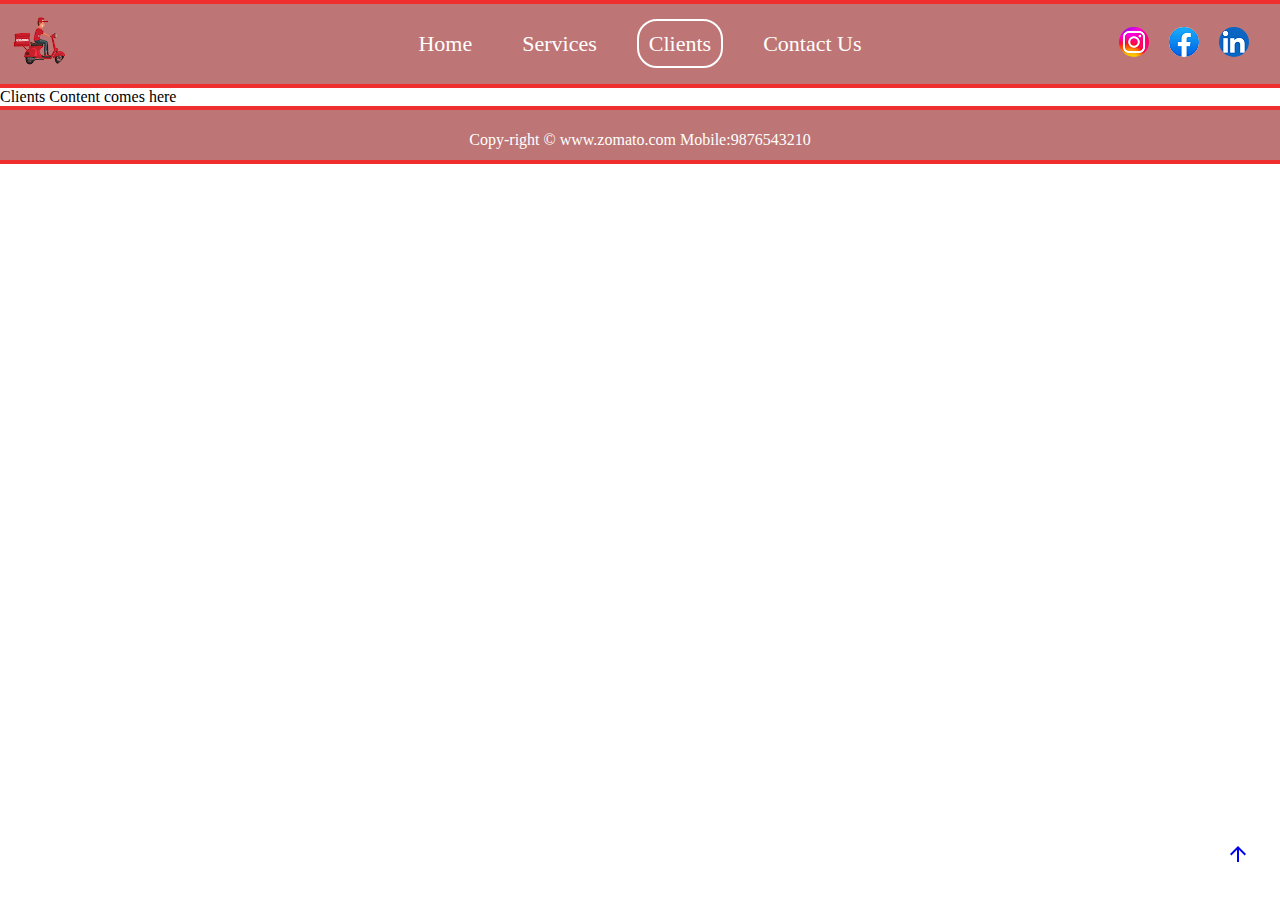
<file: clients.html>
<!DOCTYPE html>
<html lang="en">
<head>
    <link rel="stylesheet" href="style.css"> 
    <link rel="preconnect" href="https://fonts.googleapis.com">
    <link rel="preconnect" href="https://fonts.gstatic.com" crossorigin>
    <link href="https://fonts.googleapis.com/css2?family=Abril+Fatface&family=Lobster&display=swap" rel="stylesheet">
    <link href="https://fonts.googleapis.com/css2?family=Poppins:wght@600&display=swap" rel="stylesheet">
    <link href="https://fonts.googleapis.com/css2?family=Poppins&display=swap" rel="stylesheet">


    <meta charset="UTF-8">
    <meta http-equiv="X-UA-Compatible" content="IE=edge">
    <meta name="viewport" content="width=device-width, initial-scale=1.0">
    <title>Zomato Online Food Delivery Services</title>
    <link rel="icon" type="image/x-icon" href="favicon.png">
    <link rel="stylesheet" href="https://fonts.googleapis.com/css2?family=Material+Symbols+Outlined:opsz,wght,FILL,GRAD@48,400,0,0" />
    
</head>
<body>
    <div id="top">
        <a href="#Homecontent"><span class="material-symbols-outlined">
            arrow_upward
            </span></a>
    </div>
    

   <hr class="hr1"> 
   <!-- Navigation Bar Starts Here -->
    <div id="navbar">

        <!-- logo  -->
        <div id="logo">
            <marquee behavior="" direction="right" scrollamount="5">
                <img src="logo1.png" alt="Zomato" title="Zomato online food delivey services" id="logoimg">
            </marquee>
           
        </div>


        <!-- Navigation links  -->
        <div id="navlinks">
            <ul id="links">
                <li class="linkitem" ><a href="index.html" class="linka ">Home</a></li>
                <li class="linkitem"><a href="services.html" class="linka "> Services</a></li>
                <li class="linkitem"><a href="clients.html" class="linka currentpage">Clients</a></li>
                <li class="linkitem"><a href="contactus.html" class="linka">Contact Us</a></li>
            </ul>

        </div>
    
        <div id="socialmedia">

            <a href="https://www.instagram.com/" target="_blank"> <img src="instagram.png" alt="instagram" title="My instagram page"></a>
                 &nbsp;&nbsp;&nbsp; 
                <a href="https://www.facebook.com/" target="_blank"> <img src="fb.png" alt="Facebook" title="My facebook page"></a>
                &nbsp; &nbsp;
                <a href="https://in.linkedin.com/" target="_blank"> <img src="in.png" alt="Linkedin" title="My linkedin page"></a>
                
        </div>    

    </div>
     

   <!-- Navigation Bar Ends Here -->

   <!-- Content of the page starts here  -->
   <hr class="hr1">
<div id="clientscontent">
    Clients Content comes here 

</div>



   <!-- Content of the page ends here  -->

 <!-- Footer starts here  -->
 <hr class="hr1">
 <div id="footer">
    Copy-right &copy; www.zomato.com Mobile:9876543210

</div>
        <!-- Footer ends here  -->


   <hr class="hr1">

</body>
</html>
</file>
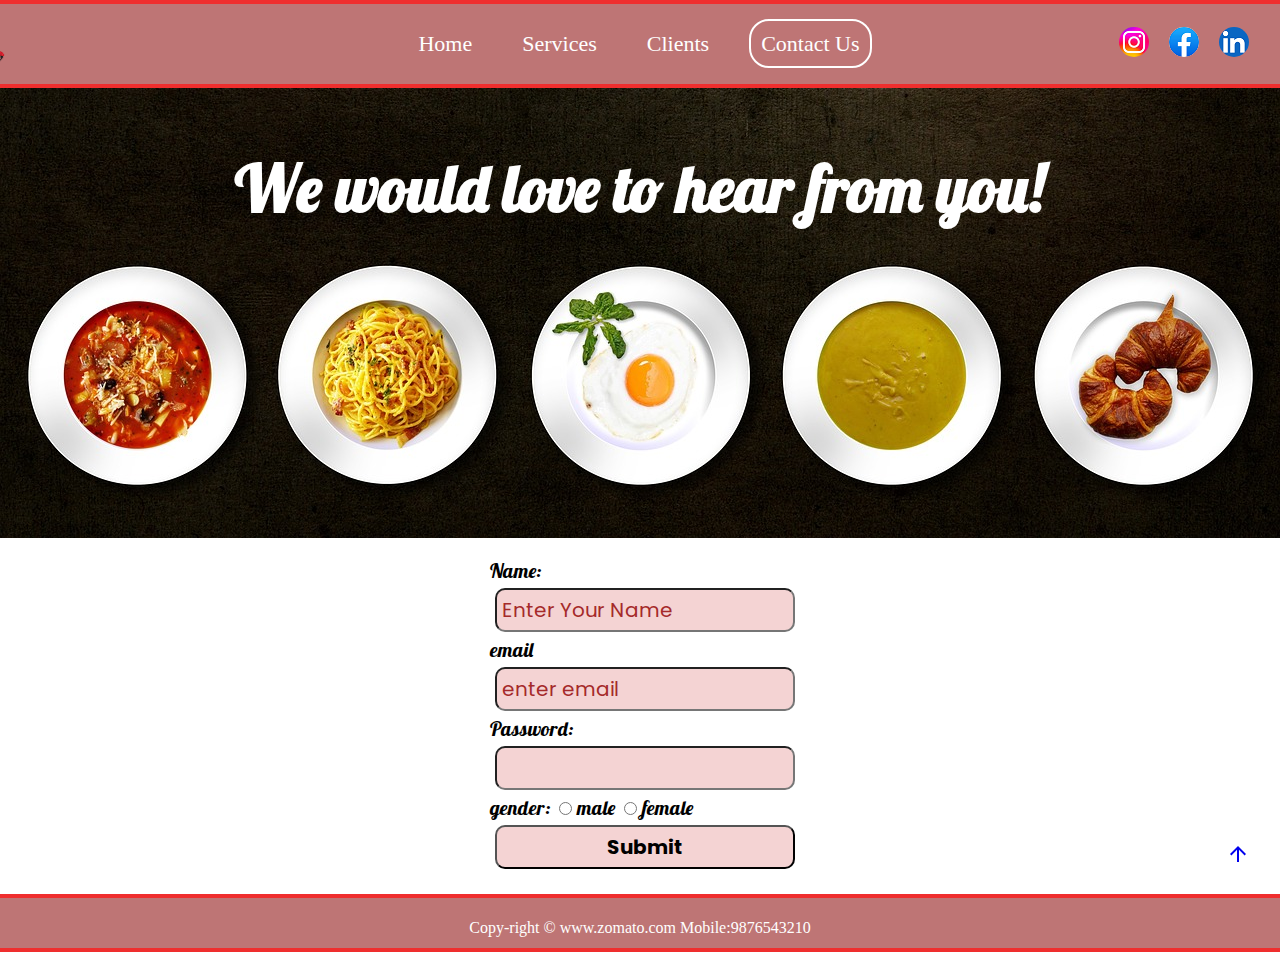
<file: contactus.html>
<!DOCTYPE html>
<html lang="en">
<head>
    <link rel="stylesheet" href="style.css"> 
    <link rel="preconnect" href="https://fonts.googleapis.com">
    <link rel="preconnect" href="https://fonts.gstatic.com" crossorigin>
    <link href="https://fonts.googleapis.com/css2?family=Abril+Fatface&family=Lobster&display=swap" rel="stylesheet">
    <link href="https://fonts.googleapis.com/css2?family=Poppins:wght@600&display=swap" rel="stylesheet">
    <link href="https://fonts.googleapis.com/css2?family=Poppins&display=swap" rel="stylesheet">

    <meta charset="UTF-8">
    <meta http-equiv="X-UA-Compatible" content="IE=edge">
    <meta name="viewport" content="width=device-width, initial-scale=1.0">
    <title>Zomato Online Food Delivery Services</title>
    <link rel="icon" type="image/x-icon" href="favicon.png">
    <link rel="stylesheet" href="https://fonts.googleapis.com/css2?family=Material+Symbols+Outlined:opsz,wght,FILL,GRAD@48,400,0,0" />
    
</head>
<body>
    <div id="top">
        <a href="#Homecontent"><span class="material-symbols-outlined">
            arrow_upward
            </span></a>
    </div>
    

   <hr class="hr1"> 
   <!-- Navigation Bar Starts Here -->
    <div id="navbar">

        <!-- logo  -->
        <div id="logo">
            <marquee behavior="" direction="right" scrollamount="5">
                <img src="logo1.png" alt="Zomato" title="Zomato online food delivey services" id="logoimg">
            </marquee>
           
        </div>


        <!-- Navigation links  -->
        <div id="navlinks">
            <ul id="links">
                <li class="linkitem" ><a href="index.html" class="linka ">Home</a></li>
                <li class="linkitem"><a href="services.html" class="linka "> Services</a></li>
                <li class="linkitem"><a href="clients.html" class="linka ">Clients</a></li>
                <li class="linkitem"><a href="contactus.html" class="linka currentpage">Contact Us</a></li>
            </ul>

        </div>
    
        <div id="socialmedia">

            <a href="https://www.instagram.com/" target="_blank"> <img src="instagram.png" alt="instagram" title="My instagram page"></a>
                 &nbsp;&nbsp;&nbsp; 
                <a href="https://www.facebook.com/" target="_blank"> <img src="fb.png" alt="Facebook" title="My facebook page"></a>
                &nbsp; &nbsp;
                <a href="https://in.linkedin.com/" target="_blank"> <img src="in.png" alt="Linkedin" title="My linkedin page"></a>
                
        </div>    

    </div>
     

   <!-- Navigation Bar Ends Here -->

   <!-- Content of the page starts here  -->
   <hr class="hr1">
<div id="contactuscontent">
    <h1 id="contactfood">
        We would love to hear from you!
    </h1>

</div>

<div id="contactform">
    <form action="thankyou.html" method="get">
            <div class="formgroup">
                <label for="uname">Name:</label>
            
                <input type="text" name="uname" id="uname" placeholder="Enter Your Name" required placeholder="enter your password">
            </div>
            <div class="formgroup">
                <label for="uemail">email</label>
                <input type="email" uname="uemail" id="uemail" placeholder="enter email"required>
            </div>
            <div>
                <div class="formgroup">
                    <label for="psw">Password:</label>
                    <input type="password" name="psw" id="psw" required>
                </div>
            </div>
            <div class="formgroup">
                <label for="gender">gender:</label>
                <input type="radio" name="gender" id="gender" value="male">male
                <input type="radio" name="gender" id="gender" value="female">female
            </div>
            <div class="formgroup"></div>

            <div class="formgroup">
                <input type="submit" class="submitbutton">
            </div>

    </form>

</div>

   <!-- Content of the page ends here  -->

 <!-- Footer starts here  -->
 <hr class="hr1">
 <div id="footer">
    Copy-right &copy; www.zomato.com Mobile:9876543210

</div>
        <!-- Footer ends here  -->


   <hr class="hr1">

</body>
</html>
</file>
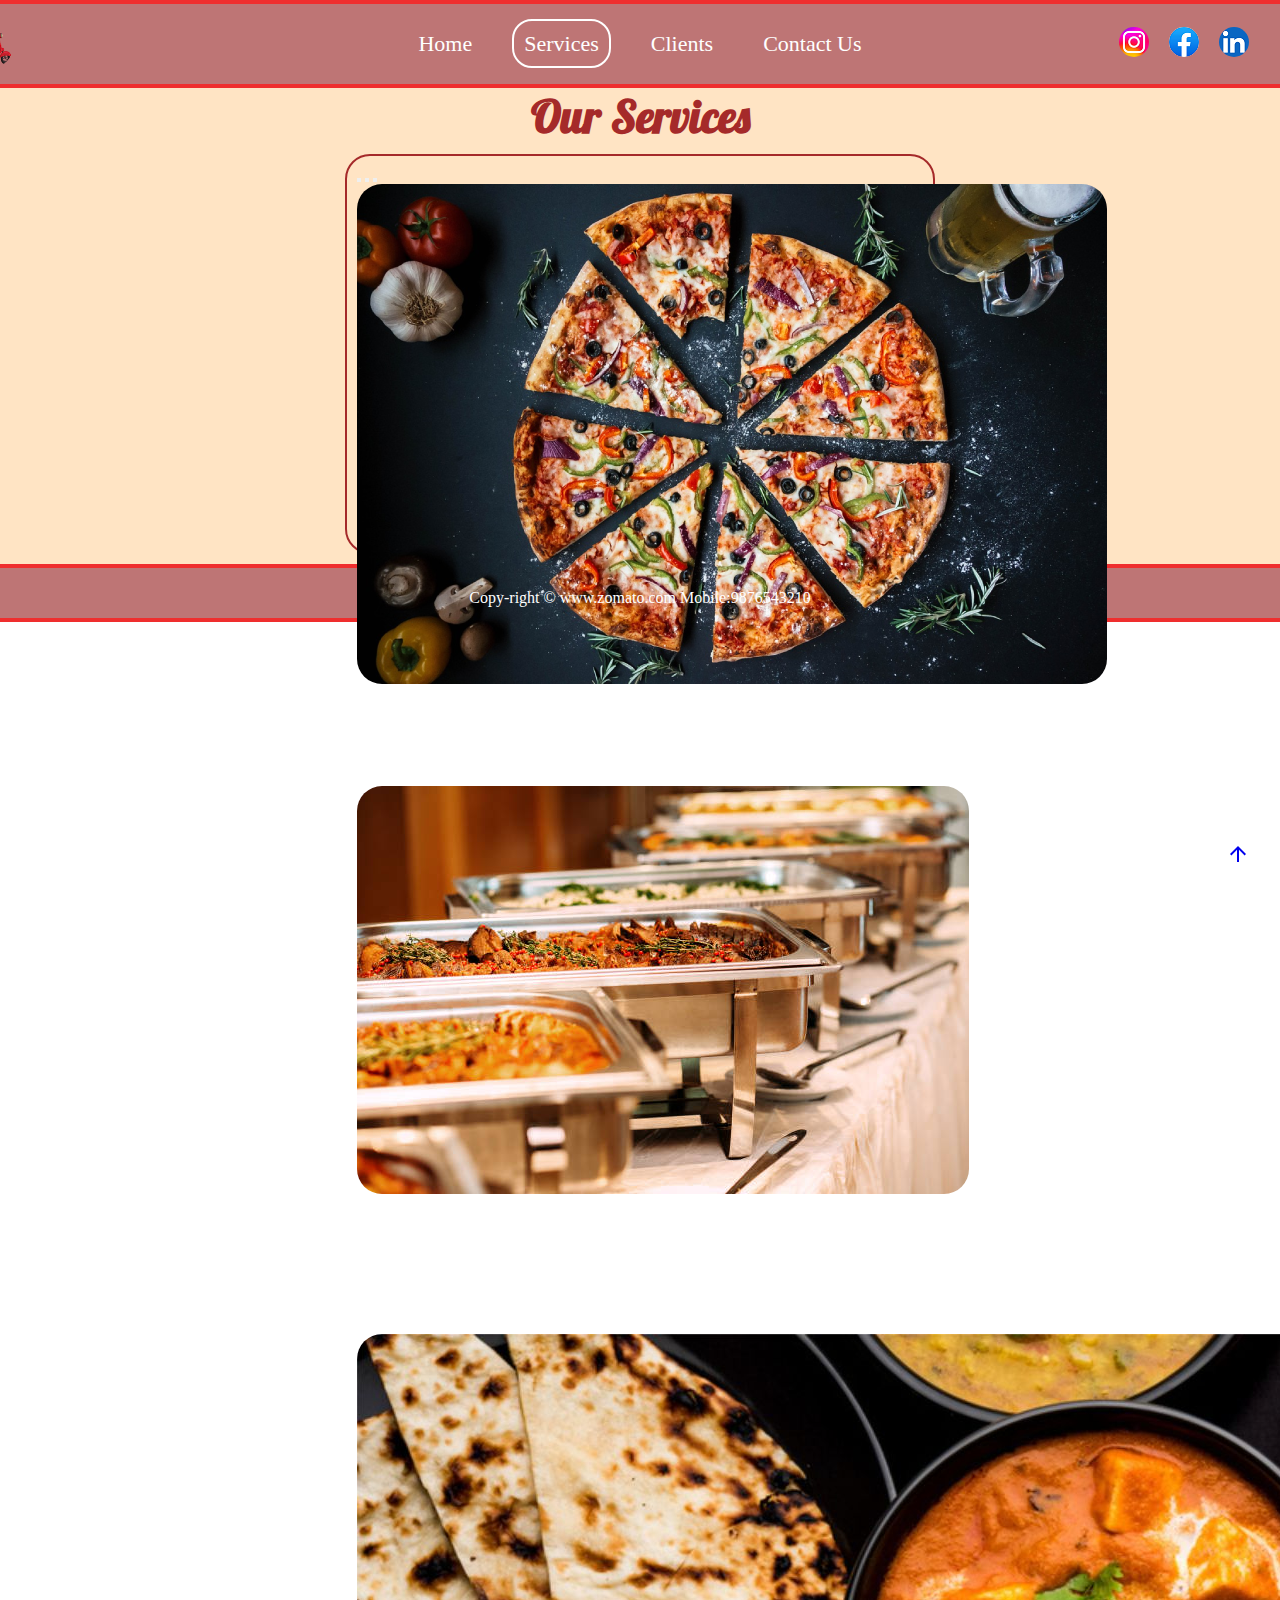
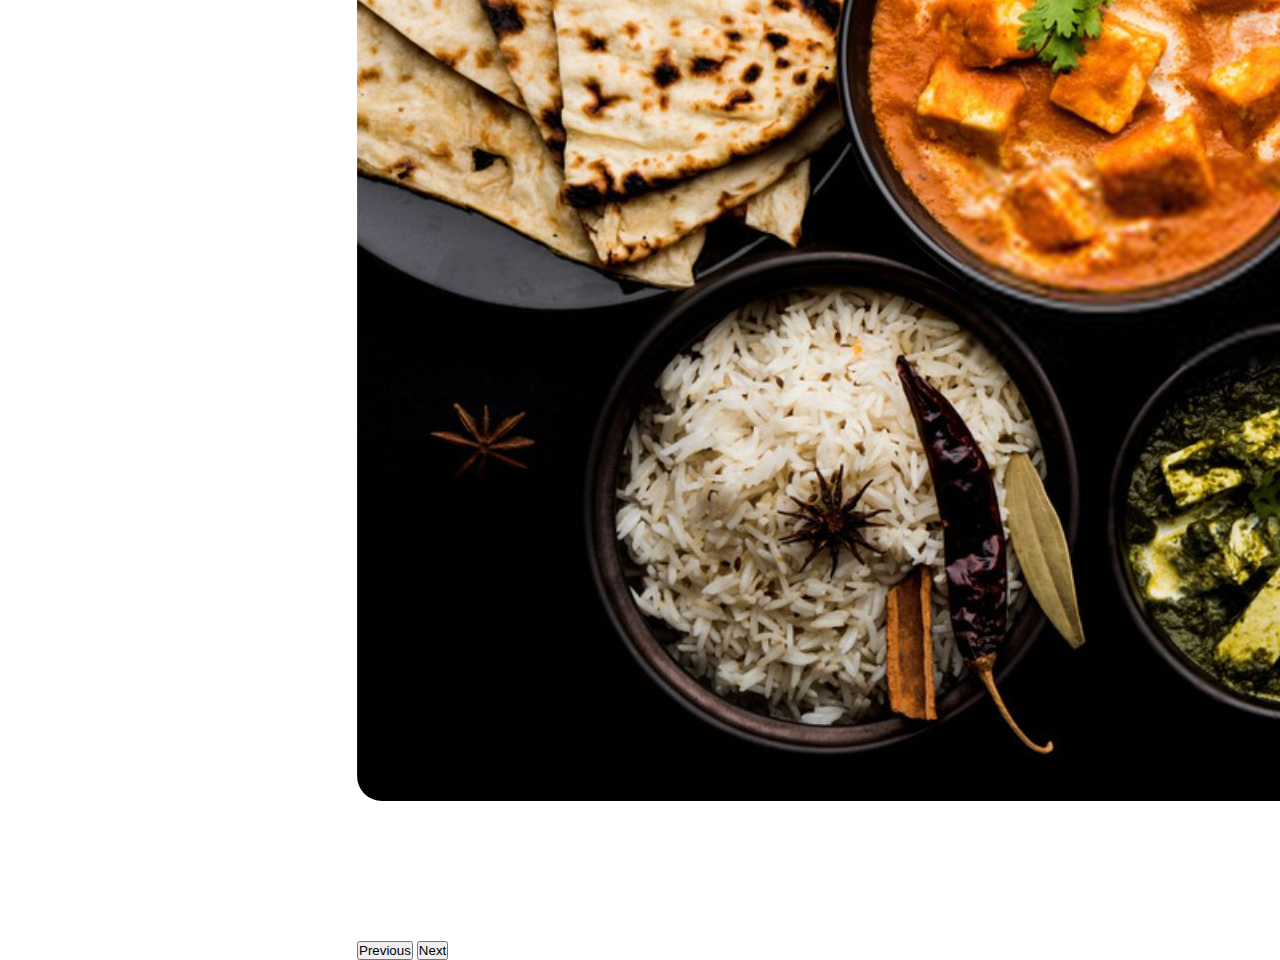
<file: services.html>
<!DOCTYPE html>
<html lang="en">
<head>
    <link rel="stylesheet" href="style.css"> 
    <link rel="preconnect" href="https://fonts.googleapis.com">
    <link rel="preconnect" href="https://fonts.gstatic.com" crossorigin>
    <link href="https://fonts.googleapis.com/css2?family=Abril+Fatface&family=Lobster&display=swap" rel="stylesheet">
    <link href="https://fonts.googleapis.com/css2?family=Poppins:wght@600&display=swap" rel="stylesheet">
    <link href="https://fonts.googleapis.com/css2?family=Poppins&display=swap" rel="stylesheet">
    <link href="https://cdn.jsdelivr.net/npm/bootstrap@5.3.0/dist/css/bootstrap.min.css" rel="stylesheet" integrity="sha384-9ndCyUaIbzAi2FUVXJi0CjmCapSmO7SnpJef0486qhLnuZ2cdeRhO02iuK6FUUVM" crossorigin="anonymous">
    <script src="https://cdn.jsdelivr.net/npm/bootstrap@5.3.0/dist/js/bootstrap.bundle.min.js" integrity="sha384-geWF76RCwLtnZ8qwWowPQNguL3RmwHVBC9FhGdlKrxdiJJigb/j/68SIy3Te4Bkz" crossorigin="anonymous"></script> 
    <meta charset="UTF-8">
    <meta http-equiv="X-UA-Compatible" content="IE=edge">
    <meta name="viewport" content="width=device-width, initial-scale=1.0">
    <title>Zomato Online Food Delivery Services</title>
    <link rel="icon" type="image/x-icon" href="favicon.png">
    <link rel="stylesheet" href="https://fonts.googleapis.com/css2?family=Material+Symbols+Outlined:opsz,wght,FILL,GRAD@48,400,0,0" />
    
</head>
<body>
    <div id="top">
        <a href="#Homecontent"><span class="material-symbols-outlined">
            arrow_upward
            </span></a>
    </div>
    

   <hr class="hr1"> 
   <!-- Navigation Bar Starts Here -->
    <div id="navbar">

        <!-- logo  -->
        <div id="logo">
            <marquee behavior="" direction="right" scrollamount="5">
                <img src="logo1.png" alt="Zomato" title="Zomato online food delivey services" id="logoimg">
            </marquee>
           
        </div>


        <!-- Navigation links  -->
        <div id="navlinks">
            <ul id="links">
                <li class="linkitem" ><a href="index.html" class="linka ">Home</a></li>
                <li class="linkitem"><a href="services.html" class="linka currentpage"> Services</a></li>
                <li class="linkitem"><a href="clients.html" class="linka">Clients</a></li>
                <li class="linkitem"><a href="contactus.html" class="linka">Contact Us</a></li>
            </ul>

        </div>
    
        <div id="socialmedia">

            <a href="https://www.instagram.com/" target="_blank"> <img src="instagram.png" alt="instagram" title="My instagram page"></a>
                 &nbsp;&nbsp;&nbsp; 
                <a href="https://www.facebook.com/" target="_blank"> <img src="fb.png" alt="Facebook" title="My facebook page"></a>
                &nbsp; &nbsp;
                <a href="https://in.linkedin.com/" target="_blank"> <img src="in.png" alt="Linkedin" title="My linkedin page"></a>
                
        </div>    

    </div>
     

   <!-- Navigation Bar Ends Here -->

   <!-- Content of the page starts here  -->
    <hr class="hr1">
    <div id="servicescontent">
    <h1 class="servicesh1">
        Our Services 
    </h1>
    <div class="servicesbox">
        <div id="carouselExampleCaptions" class="carousel slide">
            <div class="carousel-indicators">
              <button type="button" data-bs-target="#carouselExampleCaptions" data-bs-slide-to="0" class="active" aria-current="true" aria-label="Slide 1"></button>
              <button type="button" data-bs-target="#carouselExampleCaptions" data-bs-slide-to="1" aria-label="Slide 2"></button>
              <button type="button" data-bs-target="#carouselExampleCaptions" data-bs-slide-to="2" aria-label="Slide 3"></button>
            </div>
            <div class="carousel-inner">
              <div class="carousel-item active">
                <img src="pizza.png" class="d-block w-100" alt="...">
                <div class="carousel-caption d-none d-md-block">
                  <h5>Food ordering</h5>
                  <p>Get awesome offers on your orders</p>
                </div>
              </div>
              <div class="carousel-item">
                <img src="fc.jpg" class="d-block w-100" alt="...">
                <div class="carousel-caption d-none d-md-block">
                  <h5>Second slide label</h5>
                  <p>Some representative placeholder content for the second slide.</p>
                </div>
              </div>
              <div class="carousel-item">
                <img src="bulk order.jpg" class="d-block w-100" alt="...">
                <div class="carousel-caption d-none d-md-block">
                  <h5>Third slide label</h5>
                  <p>Some representative placeholder content for the third slide.</p>
                </div>
              </div>
            </div>
            <button class="carousel-control-prev" type="button" data-bs-target="#carouselExampleCaptions" data-bs-slide="prev">
              <span class="carousel-control-prev-icon" aria-hidden="true"></span>
              <span class="visually-hidden">Previous</span>
            </button>
            <button class="carousel-control-next" type="button" data-bs-target="#carouselExampleCaptions" data-bs-slide="next">
              <span class="carousel-control-next-icon" aria-hidden="true"></span>
              <span class="visually-hidden">Next</span>
            </button>
          </div>
    </div>
</div>



   <!-- Content of the page ends here  -->

 <!-- Footer starts here  -->
 <hr class="hr1">
 <div id="footer">
    Copy-right &copy; www.zomato.com Mobile:9876543210

</div>
        <!-- Footer ends here  -->


   <hr class="hr1">

</body>
</html>
</file>
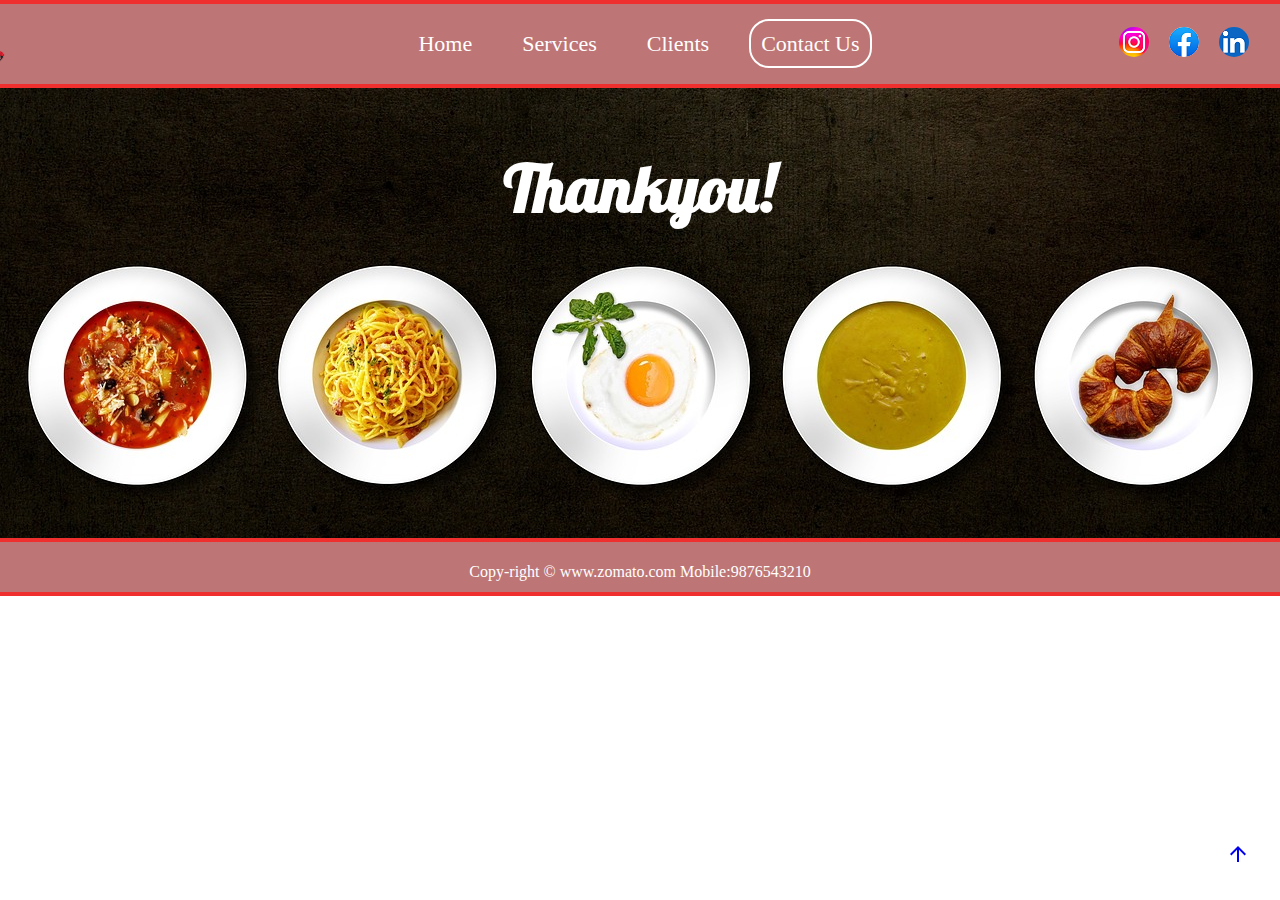
<file: thankyou.html>
<!DOCTYPE html>
<html lang="en">
<head>
    <link rel="stylesheet" href="style.css"> 
    <link rel="preconnect" href="https://fonts.googleapis.com">
    <link rel="preconnect" href="https://fonts.gstatic.com" crossorigin>
    <link href="https://fonts.googleapis.com/css2?family=Abril+Fatface&family=Lobster&display=swap" rel="stylesheet">
    <link href="https://fonts.googleapis.com/css2?family=Poppins:wght@600&display=swap" rel="stylesheet">
    <link href="https://fonts.googleapis.com/css2?family=Poppins&display=swap" rel="stylesheet">

    <meta charset="UTF-8">
    <meta http-equiv="X-UA-Compatible" content="IE=edge">
    <meta name="viewport" content="width=device-width, initial-scale=1.0">
    <title>Zomato Online Food Delivery Services</title>
    <link rel="icon" type="image/x-icon" href="favicon.png">
    <link rel="stylesheet" href="https://fonts.googleapis.com/css2?family=Material+Symbols+Outlined:opsz,wght,FILL,GRAD@48,400,0,0" />
    
</head>
<body>
    <div id="top">
        <a href="#Homecontent"><span class="material-symbols-outlined">
            arrow_upward
            </span></a>
    </div>
    

   <hr class="hr1"> 
   <!-- Navigation Bar Starts Here -->
    <div id="navbar">

        <!-- logo  -->
        <div id="logo">
            <marquee behavior="" direction="right" scrollamount="5">
                <img src="logo1.png" alt="Zomato" title="Zomato online food delivey services" id="logoimg">
            </marquee>
           
        </div>


        <!-- Navigation links  -->
        <div id="navlinks">
            <ul id="links">
                <li class="linkitem" ><a href="index.html" class="linka ">Home</a></li>
                <li class="linkitem"><a href="services.html" class="linka "> Services</a></li>
                <li class="linkitem"><a href="clients.html" class="linka ">Clients</a></li>
                <li class="linkitem"><a href="contactus.html" class="linka currentpage">Contact Us</a></li>
            </ul>

        </div>
    
        <div id="socialmedia">

            <a href="https://www.instagram.com/" target="_blank"> <img src="instagram.png" alt="instagram" title="My instagram page"></a>
                 &nbsp;&nbsp;&nbsp; 
                <a href="https://www.facebook.com/" target="_blank"> <img src="fb.png" alt="Facebook" title="My facebook page"></a>
                &nbsp; &nbsp;
                <a href="https://in.linkedin.com/" target="_blank"> <img src="in.png" alt="Linkedin" title="My linkedin page"></a>
                
        </div>    

    </div>
     

   <!-- Navigation Bar Ends Here -->

   <!-- Content of the page starts here  -->
   <hr class="hr1">
<div id="contactuscontent">
    <h1 id="contactfood">
        Thankyou!
    </h1>

</div>


    </form>

</div>

   <!-- Content of the page ends here  -->

 <!-- Footer starts here  -->
 <hr class="hr1">
 <div id="footer">
    Copy-right &copy; www.zomato.com Mobile:9876543210

</div>
        <!-- Footer ends here  -->


   <hr class="hr1">

</body>
</html>
</file>
<file: style.css>
/* Common Elements */
*{
    margin: 0PX;
    padding: 0PX;
    box-sizing: border-box;
}

#top{
    position: fixed;
    right: 30px;
    bottom: 30px;
}

.servicesh1{
    font-family: 'Lobster', cursive;
    color: brown;
    text-align: center;
    font-size: 45px;
}


.hr1{
    border: 2px;
    border-color: rgb(239, 46, 46);
    border-style: solid;
    margin: 0;
    opacity: 1;
}
.maintitle{
    font-family: 'Lobster', cursive;
    color: white;
    font-size: 110px;
    text-align: center;
}

.subtitle1 {
    font-family: 'Lobster', cursive;
    color: white;
    font-size: 25px;
    text-align: center;
}
.subtitle2 {
    font-family: 'Lobster', cursive;
    color: rgb(255, 255, 255);
    font-size: 45px;
    text-align: center;
}


/* Navigation Bar CSS starts */


#navbar{
    display: flex;
    background-color: rgb(190, 117, 117);
    height: 80px;
    align-items: center;
    font-family: Georgia, 'Times New Roman', Times, serif;
    position: sticky;
    top: 0px;
}

/* logo  */

#logo{
    width: 15%;
    
}

#logoimg{
    height: 55px;
    margin: 12px 40px;
   border-radius: 22px;
}

/* Navigation Links  */

#navlinks{    
    width: 70%;

}

#links{
    display: flex;
    list-style: none;
    /* text align center  */
    justify-content: center;
}

.linkitem{

}

.linka{
    padding: 10px;
    margin: 15px;
    border-radius: 20px;
    text-decoration: none;
    color: white;
    font-size: 22px;
}

.linka:hover{
    background-color: azure;
    color: grey;
    transition: 1s;
}

.currentpage{
    border: 2px solid white; 
    border-radius: 20px
}

/* Social Media Links  */

#socialmedia{
    margin: auto;
}
#socialmedia img{
    border-radius: 30px;

} 

#socialmedia img:hover{
    transform: scale(1.2);
    box-shadow: 0px 0px 25px 0px rgb(248, 248, 248); 
    transition: 1s;
}

    

/* Navigation Bar CSS ends */

/* Home content CSS starts here  */

#Homecontent{
    height: 700px;
    background-image: url(platter\ food.jpg);
    background-size: cover;
    background-position: center;
    background-repeat: no-repeat;
    
}

/* Home content CSS ends here  */

/* Facilities CSS starts  */

#facilities{
    display: flex;
    justify-content: space-around;
    height: 300px;
    /* align-items: center; */
    background-color: rgb(80, 30, 30);
}


.facilityclass{
    text-align: center;
    margin-top: 25px;

}
#facilities img{
    height: 150px;  
}

.facilitypara1{
    font-family: 'Poppins', sans-serif;
    color: white;
    font-size: 22px;
    font-weight: bolder;
}
.facilitypara2{
    font-family: 'Poppins', sans-serif;
    color: white;
    font-size: 15px;
}


/* Facilities CSS ends  */








/* Footer CSS  */

#footer{
    display: flex;
    background-color: rgb(190, 117, 117);
    height: 50px;
    /* align-items: center;  */
    font-family: Georgia, 'Times New Roman', Times, serif; 
    color: white;
    justify-content: center;
    line-height: 60px; 
    
}

/* Services CSS starts here  */


 #servicescontent{
    background-color: bisque;
    display: flex;
    flex-direction: column;
    align-items: center;


 }

.servicesbox{
    width: 590px;
    height: 400px;
    border: 2px solid brown; 
    border-radius: 25px;
    margin: 10px;
    padding: 10px;
}
.servicesbox img{
    border-radius: 25px;
}
.servicesbox h5{
    border-radius: 25px;
    font-family: 'Poppins', sans-serif;
    color: white;
    font-size: 40px;
    font-weight: bolder;
}
.servicesbox p{
    border-radius: 25px;
    font-family: 'Poppins', sans-serif;
    color: white;
    font-size: 25px;
    
}

/* Services CSS ends here  */

/* Contact us CSS starts here  */

#contactuscontent{
    background-image: url(contact\ food.jpg);
    height: 450px;
    background-position: bottom;
}

#contactuscontent h1{
    font-family: 'Lobster', cursive;
    color: rgb(255, 255, 255);
    text-align: center;
    font-size: 65px;
    line-height: 200px;

}
#contactform{
    display: flex;
    justify-content: center;
    margin: 20px;
    font-size: 20px;
    font-family: 'Lobster', cursive;

}
#contactform input{
    padding: 5px;
    margin: 5px;
    width: 100%;
    border-radius: 10px;
    font-size: 20px;
    font-family: 'Poppins', sans-serif;
    background-color: rgb(244, 211, 211);

}
#contactform input[type=submit]{

    font-size: 20px;
    font-family: 'Poppins', sans-serif; 
    background-color: rgb(244, 211, 211);  
    color:rgb(0, 0, 0);
    font-weight: bold;
    width: 100%;
    cursor: pointer;
}
    .formgroup{
        width: 300px;
    }
::placeholder{
    color: brown;
    opacity: 6;
}

#contactform input[type=radio]{width:auto;}
 

/* Contact us CSS ends here  */
</file>
